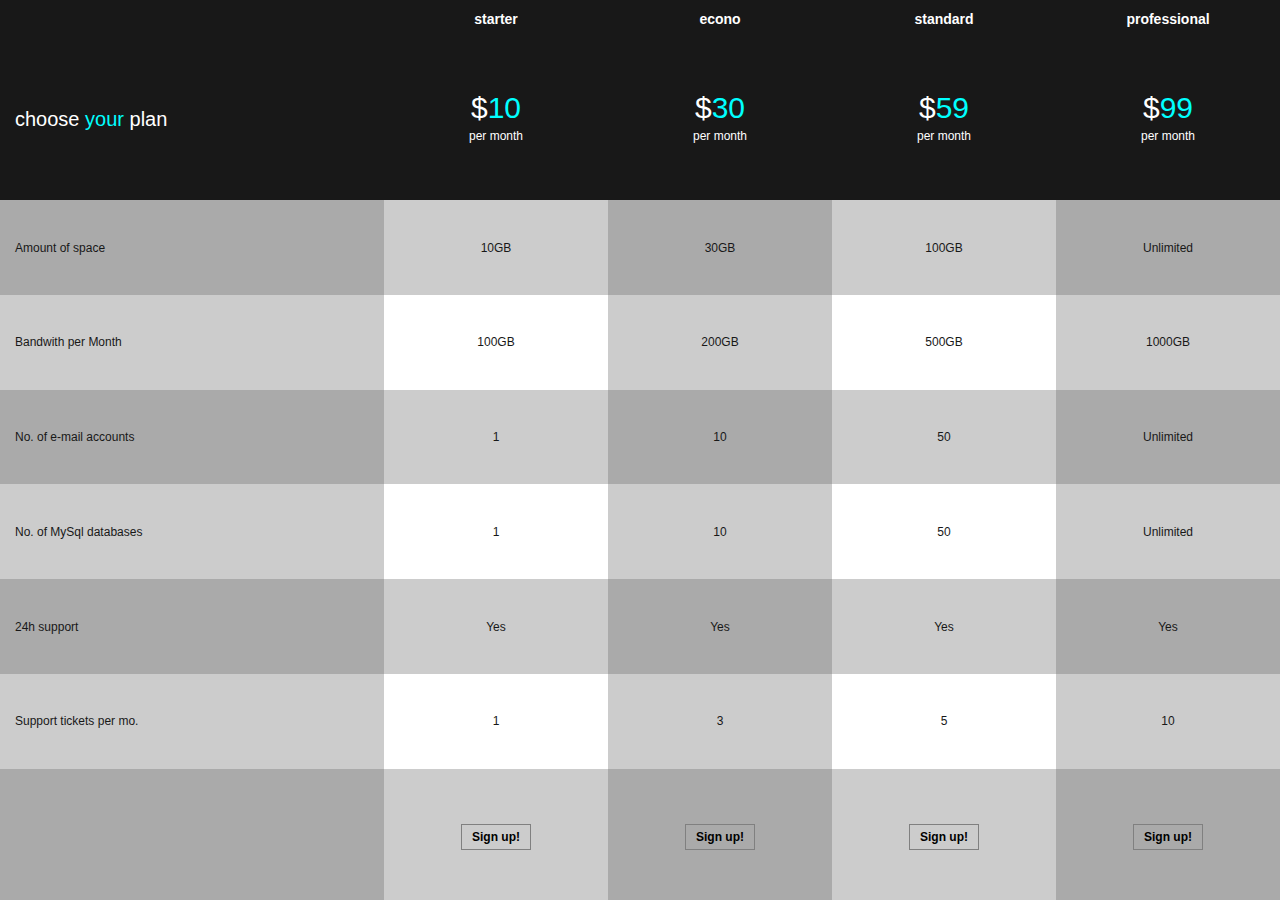
<file: index.html>
<!doctype html>
<html lang="hr">
    <head>
        <meta charset="utf-8">
        <meta name="description" content="Izrada statisticke tablice.">
        <link rel="stylesheet" href="style.css">
        <title>Statisticka tablica</title>
    </head>
    <body>
        <table>
            <tr>
                <th></th>
                <th>starter</th>
                <th>econo</th>
                <th>standard</th>
                <th>professional</th>
            </tr><!-- zaglavlje tablice -->
            <tr>
                <td>choose <a>your</a> plan</td>
                <td>$<a>10</a><br/>
                    <span>per month</span>
                </td>
                <td>$<a>30</a><br/>
                    <span>per month</span>
                </td>
                <td>$<a>59</a><br/>
                    <span>per month</span>
                </td>
                <td>$<a>99</a><br/>
                    <span>per month</span>
                </td>
            </tr>
            <tr>
                <td>Amount of space</td>
                <td>10GB</td>
                <td>30GB</td>
                <td>100GB</td>
                <td>Unlimited</td>
            </tr>
            <tr>
                <td>Bandwith per Month</td>
                <td>100GB</td>
                <td>200GB</td>
                <td>500GB</td>
                <td>1000GB</td>
            </tr>
            <tr>
                <td>No. of e-mail accounts</td>
                <td>1</td>
                <td>10</td>
                <td>50</td>
                <td>Unlimited</td>
            </tr>
            <tr>
                <td>No. of MySql databases</td>
                <td>1</td>
                <td>10</td>
                <td>50</td>
                <td>Unlimited</td>
            </tr>
            <tr>
                <td>24h support</td>
                <td>Yes</td>
                <td>Yes</td>
                <td>Yes</td>
                <td>Yes</td>
            </tr>
            <tr>
                <td>Support tickets per mo.</td>
                <td>1</td>
                <td>3</td>
                <td>5</td>
                <td>10</td>
            </tr>
            <tr>
                <td></td>
                <td><a href="#" class="btnBuy">Sign up!</a></td>
                <td><a href="#" class="btnBuy">Sign up!</a></td>
                <td><a href="#" class="btnBuy">Sign up!</a></td>
                <td><a href="#" class="btnBuy">Sign up!</a></td>
            </tr>
        </table>
    </body>
</html>
</file>
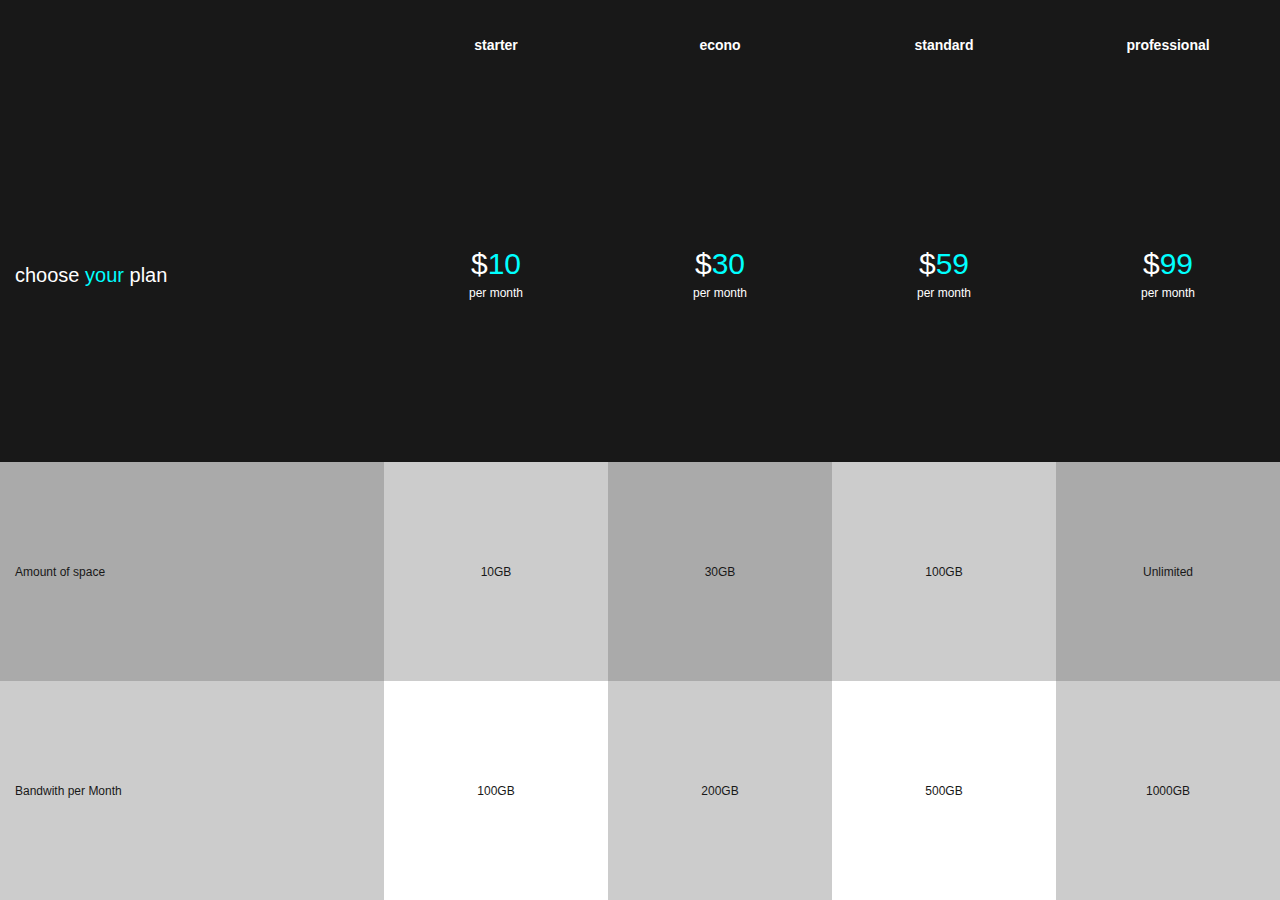
<file: index (1).html>
<!doctype html>
<html lang="hr">
    <head>
        <meta charset="utf-8">
        <meta name="description" content="Izrada statisticke tablice.">
        <link rel="stylesheet" href="style.css">
        <title>Statisticka tablica</title>
    </head>
    <body>
        <table>
            <tr>
                <th></th>
                <th>starter</th>
                <th>econo</th>
                <th>standard</th>
                <th>professional</th>
            </tr><!-- zaglavlje tablice -->
            <tr>
                <td>choose <a>your</a> plan</td>
                <td>$<a>10</a><br/>
                    <span>per month</span>
                </td>
                <td>$<a>30</a><br/>
                    <span>per month</span>
                </td>
                <td>$<a>59</a><br/>
                    <span>per month</span>
                </td>
                <td>$<a>99</a><br/>
                    <span>per month</span>
                </td>
            </tr>
            <tr>
                <td>Amount of space</td>
                <td>10GB</td>
                <td>30GB</td>
                <td>100GB</td>
                <td>Unlimited</td>
            </tr>
            <tr>
                <td>Bandwith per Month</td>
                <td>100GB</td>
                <td>200GB</td>
                <td>500GB</td>
                <td>1000GB</td>
            </tr>
        </table>
    </body>
</html>
</file>
<file: style.css>
/* RESET */
html,body{margin:0;padding:0;width:100%;height:100%;font-family:sans-serif;font-size:14px;}
a{display:inline-block;color:#181818;text-decoration:none;}
/* TABLICA */
table{width:100%;height:100%;border-collapse:collapse;}
table tr:first-child,table tr:nth-child(2){background-color:#181818;}
table tr:first-child th{color:white;width:17.5%;}
table tr:first-child th:first-child{width:30%;}
table tr:nth-child(2) td{padding:15px;font-size:30px;text-align:center;color:white;line-height:0.75;}
table tr:nth-child(2) td:first-child{font-size:20px;text-align:left;}
table tr:nth-child(2) td span{font-size:12px;}
table tr:nth-child(2) td a{color:cyan;}
table tr:nth-child(3) td{padding:15px;font-size:12px;text-align:center;color:#181818;}
table tr:nth-child(3) td:first-child{text-align:left;}
table tr:nth-child(3) td:nth-child(odd){background-color:#aaaaaa}
table tr:nth-child(3) td:nth-child(even){background-color:#cccccc}
table tr:nth-child(4) td{padding:15px;font-size:12px;text-align:center;color:#181818;}
table tr:nth-child(4) td:first-child{text-align:left;}
table tr:nth-child(4) td:nth-child(odd){background-color:#cccccc;}
table tr:nth-child(4) td:nth-child(even){background-color:white}
table tr:nth-child(5) td{padding:15px;font-size:12px;text-align:center;color:#181818;}
table tr:nth-child(5) td:first-child{text-align:left;}
table tr:nth-child(5) td:nth-child(odd){background-color:#aaaaaa}
table tr:nth-child(5) td:nth-child(even){background-color:#cccccc}
table tr:nth-child(6) td{padding:15px;font-size:12px;text-align:center;color:#181818;}
table tr:nth-child(6) td:first-child{text-align:left;}
table tr:nth-child(6) td:nth-child(odd){background-color:#cccccc;}
table tr:nth-child(6) td:nth-child(even){background-color:white}
table tr:nth-child(7) td{padding:15px;font-size:12px;text-align:center;color:#181818;}
table tr:nth-child(7) td:first-child{text-align:left;}
table tr:nth-child(7) td:nth-child(odd){background-color:#aaaaaa}
table tr:nth-child(7) td:nth-child(even){background-color:#cccccc}
table tr:nth-child(8) td{padding:15px;font-size:12px;text-align:center;color:#181818;}
table tr:nth-child(8) td:first-child{text-align:left;}
table tr:nth-child(8) td:nth-child(odd){background-color:#cccccc;}
table tr:nth-child(8) td:nth-child(even){background-color:white}
table tr:nth-child(9) td{padding:15px;font-size:12px;text-align:center;color:#181818;}
table tr:nth-child(9) td:first-child{text-align:left;}
table tr:nth-child(9) td:nth-child(odd){background-color:#aaaaaa}
table tr:nth-child(9) td:nth-child(even){background-color:#cccccc}
table td .btnBuy{margin-top:5px;color:black;font-family:sans-serif;text-decoration:none;font-weight:bold;border:1px solid grey;padding:5px 10px;}
</file>
